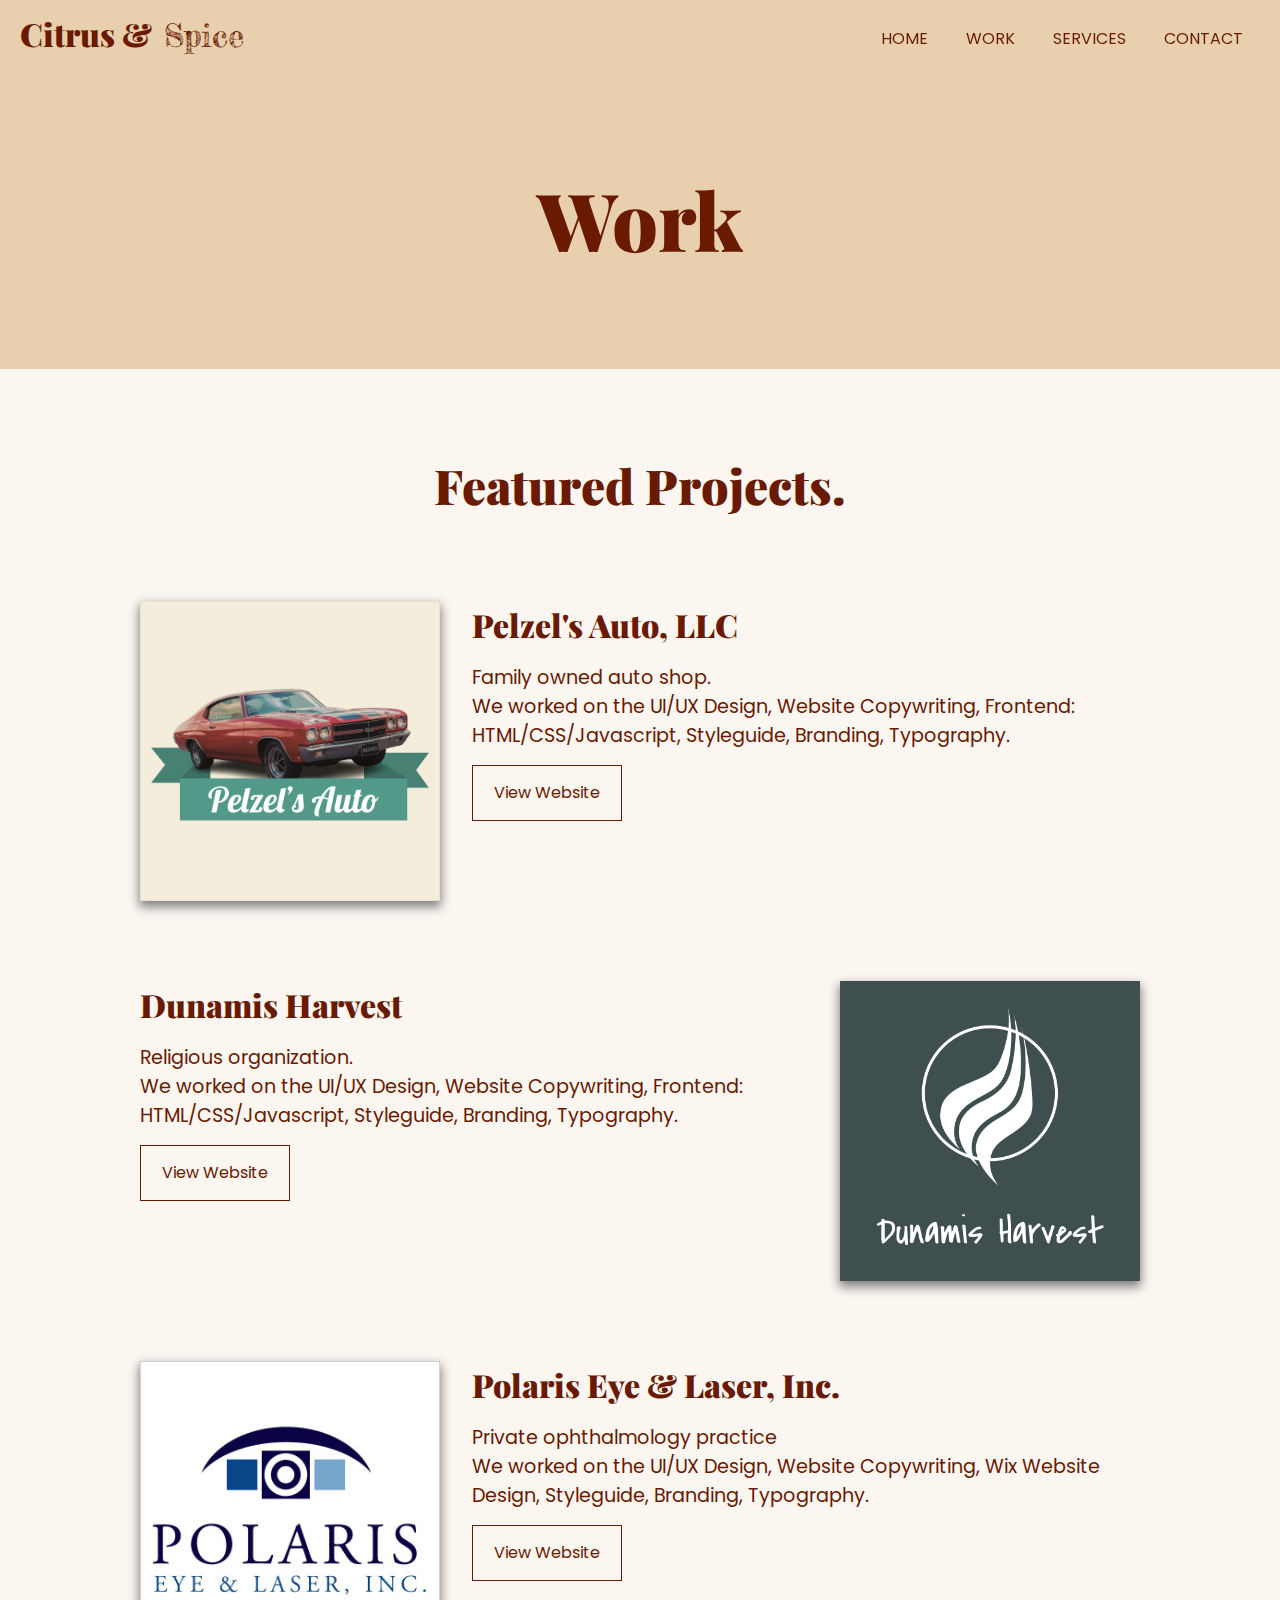
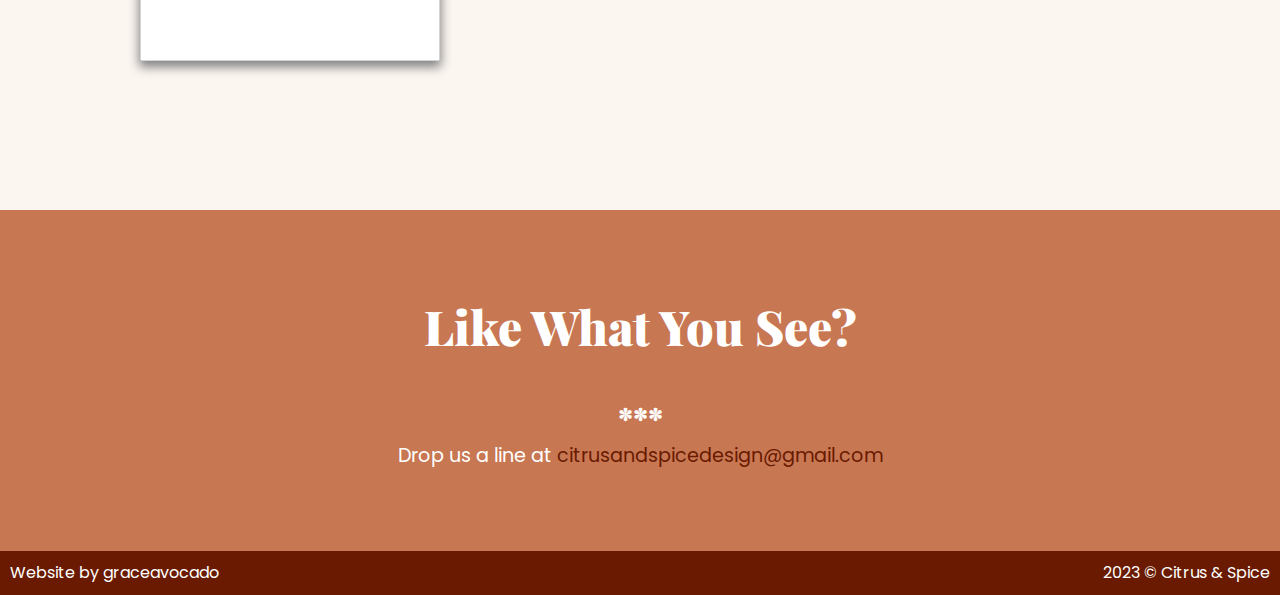
<file: work.html>
<!DOCTYPE html>
<html lang="en" dir="ltr">

<head>
    <meta charset="utf-8">
    <meta name=viewport content="width=device-width, initial-scale=1, user-scalable=yes">
    <title>— Citrus & Spice | Work</title>

    <!-- FAVICON -->
    <link rel="apple-touch-icon" sizes="180x180" href="img/favicon.png">
    <link rel="icon" type="image/png" sizes="32x32" href="img/favicon.png">
    <link rel="icon" type="image/png" sizes="16x16" href="img/favicon.png">

    <!-- CSS FILES -->
    <link rel="stylesheet" href="css/normalize.css">
    <link rel="stylesheet" href="css/style.css">
    <link rel="stylesheet" href="css/media.css">

    <!-- FONTS -->
    <link rel="preconnect" href="https://fonts.googleapis.com">
    <link rel="preconnect" href="https://fonts.gstatic.com" crossorigin>
    <link
        href="https://fonts.googleapis.com/css2?family=Fredericka+the+Great&family=Playfair+Display:wght@400;500;600;700;800;900&family=Poppins:ital,wght@0,200;0,300;0,400;0,500;0,600;0,700;0,800;0,900;1,200;1,300;1,400;1,500;1,600;1,700;1,800;1,900&display=swap"
        rel="stylesheet">
    <!-- ICONS -->
</head>

<body>

    <!-- NAVIGATION -->
    <nav id="nav-bar" class="header-bg padding">
        <div class="logo">
            <a href="./">
                <h3>Citrus &</h3><span class="logo-span"> Spice</span>
                <!-- <img class="logo-img" src="img/icon.png" alt="Dunamis Harvest icon"> -->
            </a>
        </div>
        <div class="toggle">
            <div class="hamburger" id="hamburger-1" onclick="toggleMenu()">
                <span class="line"></span>
                <span class="line"></span>
                <span class="line"></span>
            </div>
        </div>
        <div class="mobile-menu">
            <div id="backdrop" onclick="toggleMenu()"></div>
            <div class="menu all-caps">
                <ul>
                    <li><a href="./">Home</a></li>
                    <li><a href="./work">Work</a></li>
                    <li><a href="./services">Services</a></li>
                    <li><a href="./contact">Contact</a></li>
                </ul>
            </div>
        </div>
    </nav>

    <!-- HEADER -->
    <div class="header nav-spacing header-bg">
        <div>
            <h1 class="center-text padding">Work</h1>
        </div>
    </div>

    <!-- FEATURED WORK -->
    <div class="spacing width">
        <h2 class="center-text">Featured Projects.</h2>

        <!-- Pelzel's Auto -->
        <div class="pic-col spacing-top">
            <img class="pic-col-img shadow-box" src="img/proj/pelzelsauto.png" alt="Picture of Pelzel's Auto, LLC">
            <div class="pic-col-text left-space">
                <h3 class="pad-heading">Pelzel's Auto, LLC</h3>
                <p>Family owned auto shop.</p>
                <p>We worked on the UI/UX Design, Website Copywriting, Frontend: HTML/CSS/Javascript, Styleguide,
                    Branding, Typography.</p>
                <a class="btn btn-dark" target="_blank" href="https://pelzelsauto.com/">View Website</a>
            </div>
        </div>

        <!-- Dunamis Harvest -->
        <!-- reverse row -->
        <div class="pic-col pic-col-reverse spacing-top">
            <img class="pic-col-img shadow-box" src="img/proj/dunamis.png" alt="Picture of Pelzel's Auto, LLC">
            <div class="pic-col-text right-space">
                <h3 class="pad-heading">Dunamis Harvest</h3>
                <p>Religious organization.</p>
                <p>We worked on the UI/UX Design, Website Copywriting, Frontend: HTML/CSS/Javascript, Styleguide,
                    Branding, Typography.</p>
                <a class="btn btn-dark left-space" target="_blank" href="https://grle.github.io/dhgm/">View Website</a>
            </div>
        </div>

        <!-- Polaris Eye & Laser -->
        <div class="pic-col spacing-top">
            <img class="pic-col-img shadow-box" src="img/proj/polaris.png" alt="Picture of Pelzel's Auto, LLC">
            <div class="pic-col-text left-space">
                <h3 class="pad-heading">Polaris Eye & Laser, Inc.</h3>
                <p>Private ophthalmology practice</p>
                <p>We worked on the UI/UX Design, Website Copywriting, Wix Website Design, Styleguide, Branding,
                    Typography. </p>
                <a class="btn btn-dark" target="_blank" href="https://www.polariseye.com/">View Website</a>
            </div>
        </div>
    </div>

    <!-- CONTACT US -->
    <div class="spacing center-text em-bg nav-spacing">
        <h2 class="small-spacing-bottom white-text ">Like What You See?</h2>
        <h3 class="white-text">***</h3>
        <p class="white-text ">Drop us a line at <a class="contact-a"
                href="mailto: citrusandspicedesign@gmail.com">citrusandspicedesign@gmail.com</a></p>
    </div>

    <!-- FOOTER -->
    <footer class="dark-bg white-text padding">
        <div>2023 © Citrus & Spice</div>
        <div>Website by <a class="white-text" target="_blank" href="https://graceavocado.com/">
                graceavocado</a></div>
    </footer>

    <!-- javascript -->
    <script src="js/script.js" charset="utf-8"></script>
</body>

</html>
</file>
<file: css/style.css>
/**************ROOTS */
:root {
    /* COLORS */
    --emphasis: #C87753;
    --mid-orange: #E8D0AE;
    --light-orange: #F6EBDD;
    --bg: #FCF6F1;
    --text-color: #691A00;
    /* SPACING */
    --padding: 10px;
    --padding-large: 30px;
    --space: 5rem;
    --small-space: 2rem;
    --nav: 69px;
}

/**************MAIN */
* {
    box-sizing: border-box;
}

html {
    margin: 0;
    min-height: 100%;
}

h1,
h2,
h3 {
    color: var(--text-color);
    font-family: 'Playfair Display', serif;
    font-weight: 900;
}

h1 {
    font-size: 5rem;
}

h2 {
    font-size: 3rem;
}

h3 {
    font-size: 2rem;
}

h4 {
    /* color: var(--emphasis);
    font-size: 1.1rem;
    font-weight: 600;
    line-height: 2; */
    color: var(--text-color);
    font-family: 'Poppins', sans-serif;
    font-size: 1.8rem;
}

p {
    font-size: 1.2rem;
}

body {
    background-color: var(--bg);
    color: var(--text-color);
    font-family: 'Poppins', sans-serif;
    line-height: 1.5;
    margin: 0;
}

a {
    text-decoration: none;
    color: var(--text-color);
}

button {
    font-family: 'Poppins', sans-serif;
    font-size: 1rem;
    background: none;
}

nav {
    display: flex;
    justify-content: space-between;
    width: 100%;
    position: fixed;
    top: 0;
    z-index: 1;
}

footer {
    display: flex;
    justify-content: space-between;
    flex-direction: row-reverse;
}

footer a:hover {
    color: var(--emphasis);
    transition: 0.3s;
}

/**************CLASS */
/* COLOR */
.header-bg {
    background-color: var(--mid-orange);
}

.color-bg {
    background-color: var(--light-orange);
}

.bg-bg {
    background-color: var(--bg);
}

.dark-bg {
    background-color: var(--text-color);
}

.em-bg {
    background-color: var(--emphasis);
}

.white-text {
    color: white;
}

.contact-a:hover {
    color: #982703;
    transition: 0.3s;
}

.light-a {
    color: #982703;
}

/* DIV BOX */
.shadow-box {
    box-shadow: 0px 5px 10px 1px gray;
}

.center-block {
    margin: auto;
}

/* TEXT */
.center-text {
    text-align: center;
}

.shadow-text {
    text-shadow: 4px 4px 20px black;
}

.pad-heading {
    padding-bottom: 15px;
}

.all-caps {
    text-transform: uppercase;
}

.dunamis {
    font-weight: 800;
    /* color: var(--emphasis); */
    color: var(--bg);
}

.breadcrumb:hover {
    color: var(--emphasis);
    transition: 0.3s;
}

/* SPACE */
.padding {
    padding: var(--padding);
}

.spacing {
    padding: var(--space) 0rem;
}

.spacing-top {
    padding-top: var(--space);
}

.spacing-bottom {
    padding-bottom: var(--space);
}

.small-spacing {
    padding: var(--small-space) 0rem;
}

.small-spacing-top {
    padding-top: var(--small-space);
}

.small-spacing-bottom {
    padding-bottom: var(--small-space);
}

.left-space {
    padding-left: var(--small-space);
}

.right-space {
    padding-right: var(--small-space);
}

.text-space-h4 {
    padding-top: 15px;
}

.nav-spacing {
    margin-top: var(--nav);
}

.width {
    max-width: 1000px;
    width: 90%;
    margin: auto;
}

.half-width {
    max-width: 500px;
    width: 100%;
}

/* NAVBAR */
.toggle {
    display: none;
}

.menu {
    margin: 10px 20px 10px 10px;
}

.menu a:hover {
    color: var(--emphasis);
    transition: 0.3s;
}

.menu li {
    display: inline-block;
    padding: 17px;
}

.mobile-menu {
    position: fixed;
    top: 0;
    right: 0;
    z-index: 2;
}

.logo h3 {
    display: inline-block;
}

.logo {
    padding-left: var(--padding);
}

.logo-span {
    font-family: 'Fredericka the Great', cursive;
    font-size: 2rem;
}

.nav-shadow {
    box-shadow: 0px 1px 2px 0px black;
}

/* HAMBURGER */
.toggle {
    padding-top: 6px;
}

.hamburger .line {
    width: 50px;
    height: 2px;
    background-color: var(--text-color);
    display: block;
    margin: 8px auto;
    -webkit-transition: all 0.3s ease-in-out;
    -o-transition: all 0.3s ease-in-out;
    transition: all 0.3s ease-in-out;
}

.hamburger:hover {
    cursor: pointer;
}

#hamburger-1.is-active .line:nth-child(2) {
    opacity: 0;
}

#hamburger-1.is-active .line:nth-child(1) {
    -webkit-transform: translateY(13px) rotate(45deg);
    -ms-transform: translateY(13px) rotate(45deg);
    -o-transform: translateY(13px) rotate(45deg);
    transform: translateY(13px) rotate(45deg);
}

#hamburger-1.is-active .line:nth-child(3) {
    -webkit-transform: translateY(-13px) rotate(-45deg);pic
    -ms-transform: translateY(-13px) rotate(-45deg);
    -o-transform: translateY(-13px) rotate(-45deg);
    transform: translateY(-13px) rotate(-45deg);
    /* x alignment */
    margin-top: 13.75px;
}

/* PICTURE BACKGROUND */
.pic-bg {
    background-position: center;
    background-repeat: no-repeat;
    background-size: cover;
    position: relative;
}

.pic-header {
    background-image: url("../img/nick-fewings-long.png");
}

.pic-services {
    background-image: url("../img/prchi-palwe.png");
}

.pic-contact {
    background-image: url("../img/kathryn-aleksa.jpg");
}

.pg-break {
    height: 20rem;
}

/* HEADER */
.header {
    padding: 5rem 0rem;
    display: flex;
    justify-content: center;
}

.header img {
    width: 500px;
}

/* PICTURE COLUMN */
.pic-col {
    display: flex;
}

.pic-col-img {
    width: 300px;
}

.pic-col-reverse {
    flex-direction: row-reverse;
}

/* THREE COLUMN */
.grid-col {
    display: grid;
    grid-template-columns: 1fr 1fr 1fr;
    gap: 15px;
}

.grid-unit {
    padding: var(--padding-large);
}

.bottom-text {
    position: absolute;
    left: 0;
    right: 0;
    /* top: 0; */
    bottom: 0;
    margin: auto;
}

/* LIST */
.list {
    font-size: 1.2rem;
}

.list li:before {
    content: "— ";
}

/* BUTTON */
.btn {
    display: inline-block;
    cursor: pointer;
    padding: 15px;
    margin: 15px 0px;
    text-align: center;
    width: 150px;
}

.btn-dark:hover {
    background-color: var(--dark);
    color: white;
    transition: 0.3s;
}

.btn-dark {
    border: 1px solid var(--text-color);
}

.btn-white {
    border: 1.5px solid white;
    background-color: white;
}

.btn-white:hover {
    border: 1.5px solid var(--emphasis);
    background-color: var(--emphasis);
    color: white;
    transition: 0.3s;
}

.btn-clr {
    /* filter: brightness(0.8); */
    border: 1.5px solid white;
    color: white;
}

.btn-clr:hover {
    background-color: white;
    color: var(--text-color);
    transition: 0.3s;
}
</file>
<file: css/media.css>
@media (max-width: 1068px) {
    .grid-col {
        grid-template-columns: 1fr;
    }
}

@media (max-width: 800px) {
    #backdrop {
        /* display: none; */
        background-color: black;
        position: fixed;
        /* margin-top: -10px; */
        width: 100%;
        height: 100%;
        z-index: 0;
        opacity: .3;
        left: 0;
        transition: .3s;
    }

    .toggle {
        display: block;
        padding-right: 15px;
    }

    .mobile-menu {
        display: none;
        background-color: var(--mid-orange);
        height: 100%;
        width: 80%;
        max-width: 300px;
        margin-top: var(--nav);
        z-index: 1;
    }

    .menu {
        position: fixed;
        z-index: 5;
        background-color: var(--mid-orange);
        height: 100%;
        width: 80%;
        max-width: 300px;
        margin: 0;
        padding-left: 10px;
    }

    .menu li {
        display: block;
        margin-left: 25px;
    }

    /* .outline {
      display: inline-block;
      padding: 0px;
      margin-top: 10px;
      margin-left: 25px;
    }
  
    .outline li {
      margin-left: 0;
    } */

    .visibility {
        display: block;
    }

    .pic-col {
        /* display: block; */
        flex-direction: column;
    }

    .left-space {
        padding-left: 0;
    }

    .pic-col-img {
        padding-bottom: 1.5rem;
        /* text-align: center; */
    }
}

@media (max-width: 570px) {
    footer {
        flex-direction: column;
        text-align: center;
        font-size: .8rem;
        line-height: 1.5;
    }
}
</file>
